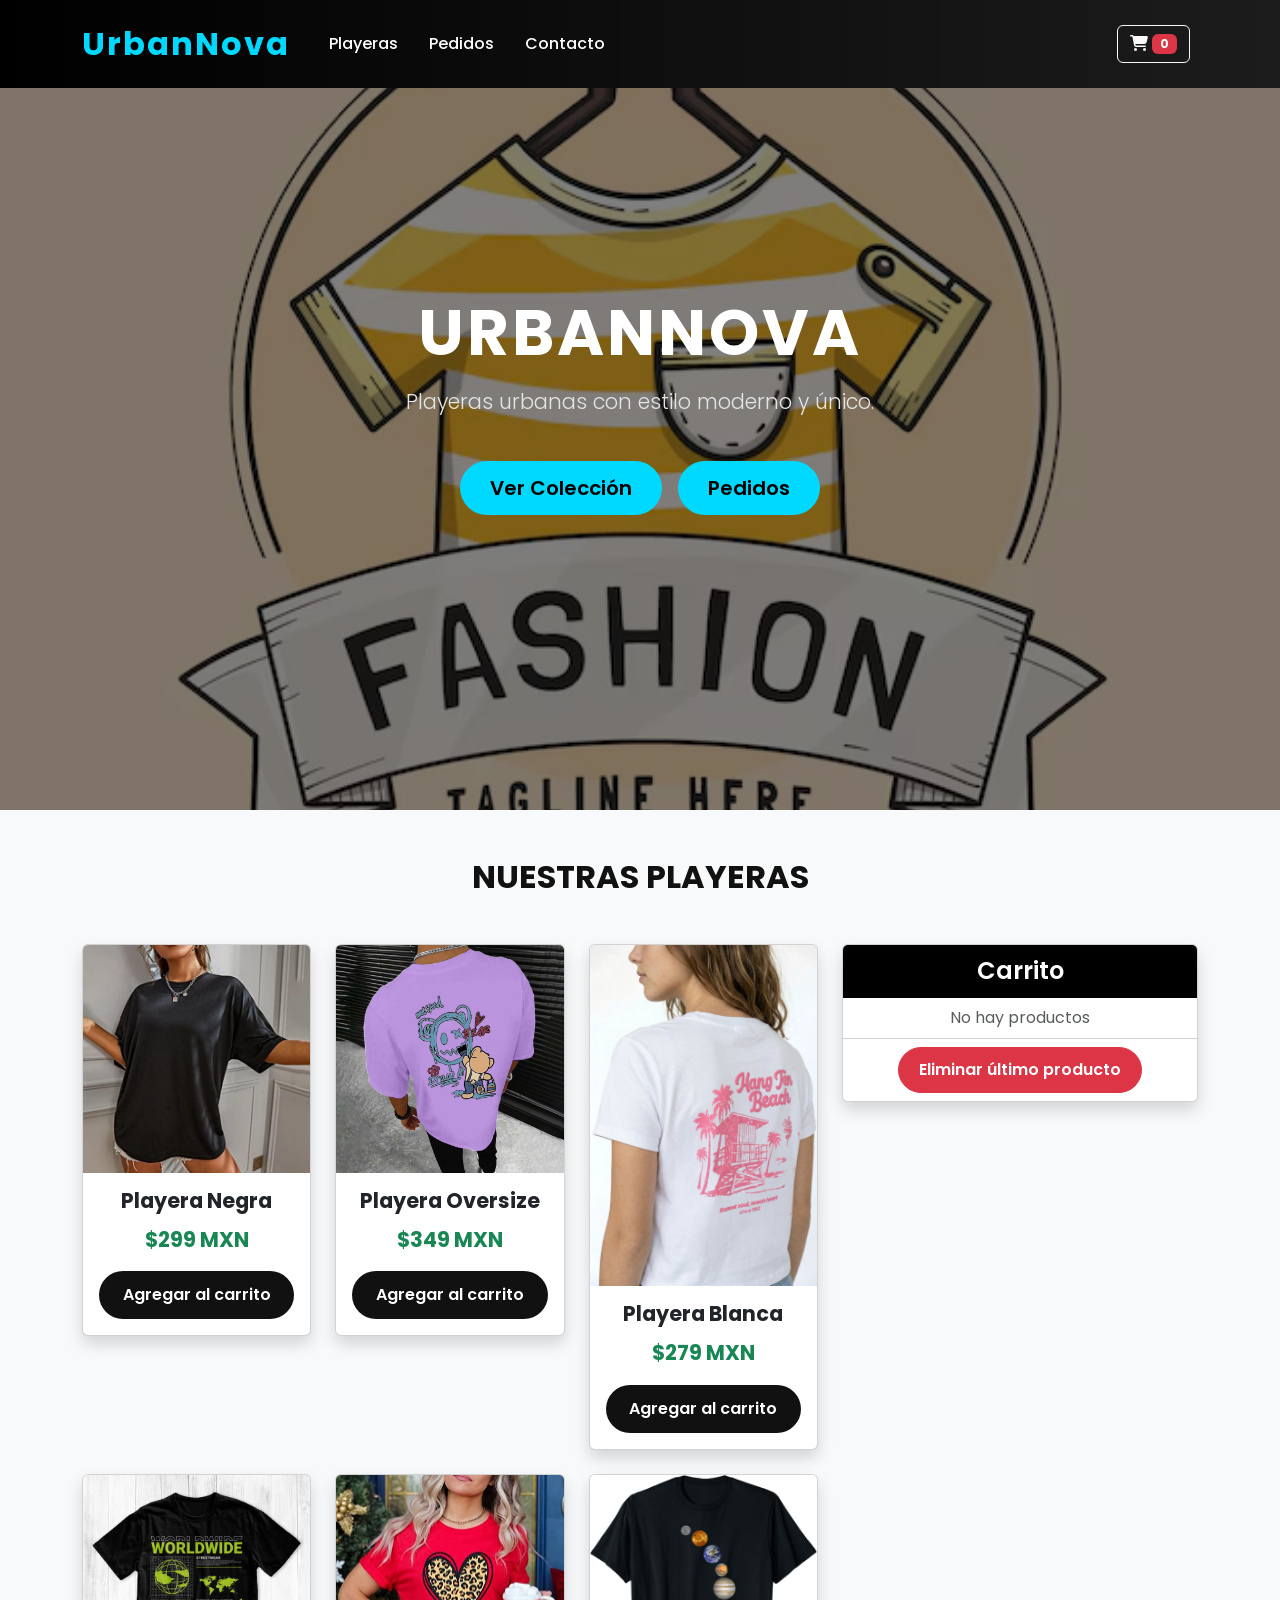
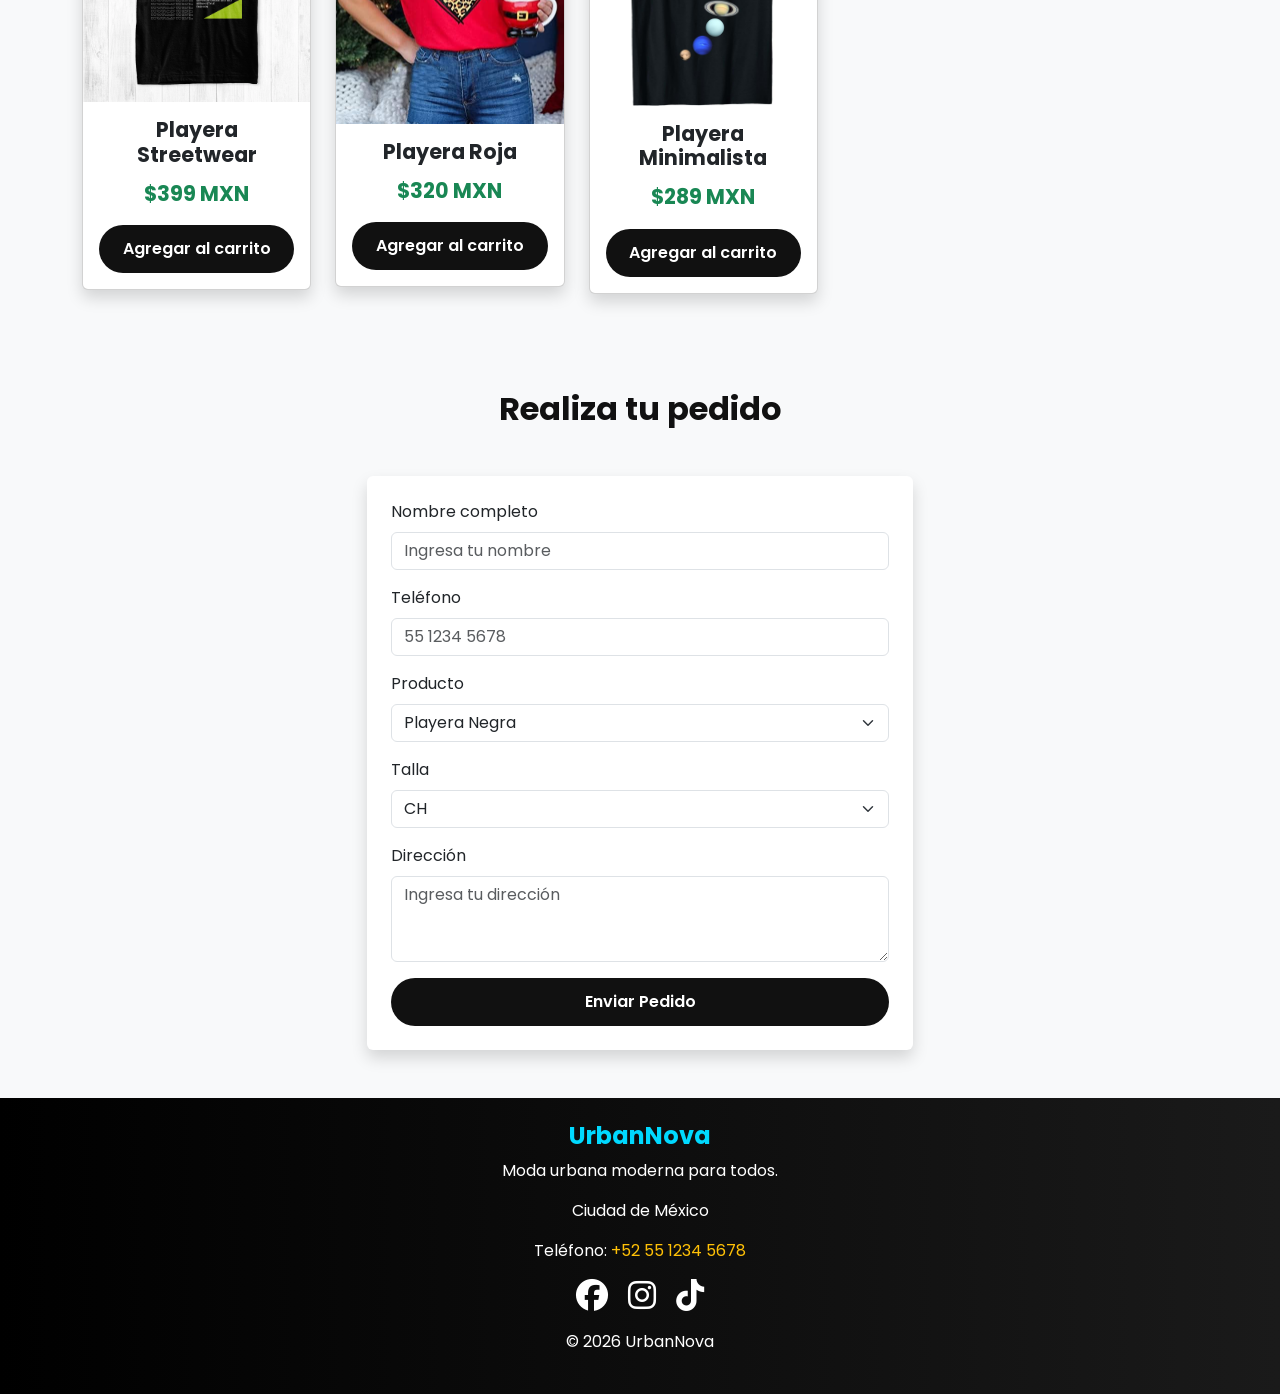
<file: index.html>
<!DOCTYPE html>
<html lang="es">

<head>

  <meta charset="UTF-8">
  <meta name="viewport" content="width=device-width, initial-scale=1.0">

  <title>UrbanNova | Tienda de Playeras</title>

  <!-- Bootstrap -->
  <link href="https://cdn.jsdelivr.net/npm/bootstrap@5.3.2/dist/css/bootstrap.min.css" rel="stylesheet">

  <!-- Font Awesome -->
  <link rel="stylesheet"
  href="https://cdnjs.cloudflare.com/ajax/libs/font-awesome/6.5.1/css/all.min.css">

  <!-- CSS -->
  <link rel="stylesheet" href="stylecarrito.css">

</head>

<body class="bg-light">

<!-- ===================================
     NAVBAR
=================================== -->
<nav class="navbar navbar-expand-lg navbar-dark fixed-top">

  <div class="container">

    <a class="navbar-brand fw-bold" href="#">
      UrbanNova
    </a>

    <!-- BOTÓN RESPONSIVE -->
    <button class="navbar-toggler"
    type="button"
    data-bs-toggle="collapse"
    data-bs-target="#navbarNav">

      <span class="navbar-toggler-icon"></span>

    </button>

    <!-- MENÚ -->
    <div class="collapse navbar-collapse" id="navbarNav">

      <ul class="navbar-nav me-auto">

        <li class="nav-item">
          <a class="nav-link" href="#playeras">
            Playeras
          </a>
        </li>

        <li class="nav-item">
          <a class="nav-link" href="#pedido">
            Pedidos
          </a>
        </li>

        <li class="nav-item">
          <a class="nav-link" href="#contacto">
            Contacto
          </a>
        </li>

      </ul>

      <!-- BOTÓN CARRITO -->
      <div class="d-flex">

        <button
        class="btn btn-outline-light me-2"
        data-bs-toggle="offcanvas"
        data-bs-target="#offcanvasCarrito">

          <i class="fas fa-shopping-cart"></i>

          <span class="badge bg-danger"
          id="contador-carrito">

            0

          </span>

        </button>

      </div>

    </div>

  </div>

</nav>

<!-- ===================================
     HERO
=================================== -->
<section class="hero text-white text-center d-flex align-items-center justify-content-center">

  <div class="container">

    <h1 class="display-3 fw-bold">
      UrbanNova
    </h1>

    <p class="lead">
      Playeras urbanas con estilo moderno y único.
    </p>

    <!-- BOTONES -->
    <div class="d-flex justify-content-center gap-3 flex-wrap mt-4">

      <!-- VER COLECCIÓN -->
      <a href="#playeras"
      class="btn btn-warning btn-lg">

        Ver Colección

      </a>

    <a href="https://forms.cloud.microsoft/r/6JQgu433ru"
target="_blank"
class="btn btn-light btn-lg">

  Pedidos

</a>

      </a>

    </div>

  </div>

</section>

<!-- ===================================
     PRODUCTOS
=================================== -->
<section class="container py-5" id="playeras">

  <h2 class="text-center mb-5 fw-bold">
    NUESTRAS PLAYERAS
  </h2>

  <div class="row">

    <!-- PRODUCTOS -->
    <div class="col-md-8">

      <div class="row g-4">

        <!-- PRODUCTO 1 -->
        <div class="col-md-4">

          <div class="card shadow">

            <img src="playera.jpg"
            class="card-img-top"
            alt="Playera Negra">

            <div class="card-body text-center">

              <h5 class="card-title">
                Playera Negra
              </h5>

              <p class="text-success fw-bold">
                $299 MXN
              </p>

              <button
              class="btn btn-dark w-100"
              onclick="agregarProducto('Playera Negra')">

                Agregar al carrito

              </button>

            </div>

          </div>

        </div>

        <!-- PRODUCTO 2 -->
        <div class="col-md-4">

          <div class="card shadow">

            <img src="oversize.jpg"
            class="card-img-top"
            alt="Playera Oversize">

            <div class="card-body text-center">

              <h5 class="card-title">
                Playera Oversize
              </h5>

              <p class="text-success fw-bold">
                $349 MXN
              </p>

              <button
              class="btn btn-dark w-100"
              onclick="agregarProducto('Playera Oversize')">

                Agregar al carrito

              </button>

            </div>

          </div>

        </div>

        <!-- PRODUCTO 3 -->
        <div class="col-md-4">

          <div class="card shadow">

            <img src="blanca.jpg"
            class="card-img-top"
            alt="Playera Blanca">

            <div class="card-body text-center">

              <h5 class="card-title">
                Playera Blanca
              </h5>

              <p class="text-success fw-bold">
                $279 MXN
              </p>

              <button
              class="btn btn-dark w-100"
              onclick="agregarProducto('Playera Blanca')">

                Agregar al carrito

              </button>

            </div>

          </div>

        </div>

        <!-- PRODUCTO 4 -->
        <div class="col-md-4">

          <div class="card shadow">

            <img src="streetwear.jpg"
            class="card-img-top"
            alt="Playera Streetwear">

            <div class="card-body text-center">

              <h5 class="card-title">
                Playera Streetwear
              </h5>

              <p class="text-success fw-bold">
                $399 MXN
              </p>

              <button
              class="btn btn-dark w-100"
              onclick="agregarProducto('Playera Streetwear')">

                Agregar al carrito

              </button>

            </div>

          </div>

        </div>

        <!-- PRODUCTO 5 -->
        <div class="col-md-4">

          <div class="card shadow">

            <img src="roja.jpg"
            class="card-img-top"
            alt="Playera Roja">

            <div class="card-body text-center">

              <h5 class="card-title">
                Playera Roja
              </h5>

              <p class="text-success fw-bold">
                $320 MXN
              </p>

              <button
              class="btn btn-dark w-100"
              onclick="agregarProducto('Playera Roja')">

                Agregar al carrito

              </button>

            </div>

          </div>

        </div>

        <!-- PRODUCTO 6 -->
        <div class="col-md-4">

          <div class="card shadow">

            <img src="minimalista.jpg"
            class="card-img-top"
            alt="Playera Minimalista">

            <div class="card-body text-center">

              <h5 class="card-title">
                Playera Minimalista
              </h5>

              <p class="text-success fw-bold">
                $289 MXN
              </p>

              <button
              class="btn btn-dark w-100"
              onclick="agregarProducto('Playera Minimalista')">

                Agregar al carrito

              </button>

            </div>

          </div>

        </div>

      </div>

    </div>

    <!-- ===================================
         CARRITO
    =================================== -->
    <div class="col-md-4">

      <div class="card shadow" id="carritocard">

        <div class="card-header text-center">

          Carrito

        </div>

        <ul class="list-group list-group-flush"
        id="lista-carrito">

          <li class="list-group-item text-muted text-center">

            No hay productos

          </li>

        </ul>

        <div class="card-footer text-center">

          <button
          class="btn btn-danger"
          onclick="eliminarProducto()">

            Eliminar último producto

          </button>

        </div>

      </div>

    </div>

  </div>

</section>

<!-- ===================================
     FORMULARIO PEDIDOS
=================================== -->
<section id="pedido" class="container py-5">

  <h2 class="text-center mb-5 fw-bold">

    Realiza tu pedido

  </h2>

  <div class="row justify-content-center">

    <div class="col-md-6">

      <form class="card shadow border-0 p-4">

        <!-- NOMBRE -->
        <div class="mb-3">

          <label class="form-label">
            Nombre completo
          </label>

          <input
          type="text"
          class="form-control"
          placeholder="Ingresa tu nombre">

        </div>

        <!-- TELÉFONO -->
        <div class="mb-3">

          <label class="form-label">
            Teléfono
          </label>

          <input
          type="tel"
          class="form-control"
          placeholder="55 1234 5678">

        </div>

        <!-- PRODUCTO -->
        <div class="mb-3">

          <label class="form-label">
            Producto
          </label>

          <select class="form-select">

            <option>Playera Negra</option>
            <option>Playera Oversize</option>
            <option>Playera Blanca</option>
            <option>Playera Streetwear</option>
            <option>Playera Roja</option>
            <option>Playera Minimalista</option>

          </select>

        </div>

        <!-- TALLA -->
        <div class="mb-3">

          <label class="form-label">
            Talla
          </label>

          <select class="form-select">

            <option>CH</option>
            <option>M</option>
            <option>G</option>
            <option>XG</option>

          </select>

        </div>

        <!-- DIRECCIÓN -->
        <div class="mb-3">

          <label class="form-label">
            Dirección
          </label>

          <textarea
          class="form-control"
          rows="3"
          placeholder="Ingresa tu dirección"></textarea>

        </div>

        <!-- BOTÓN -->
        <button
        type="submit"
        class="btn btn-dark w-100">

          Enviar Pedido

        </button>

      </form>

    </div>

  </div>

</section>

<!-- ===================================
     OFFCANVAS CARRITO
=================================== -->
<div class="offcanvas offcanvas-end"
tabindex="-1"
id="offcanvasCarrito">

  <div class="offcanvas-header">

    <h5 class="offcanvas-title">

      Tu Carrito

    </h5>

    <button
    type="button"
    class="btn-close"
    data-bs-dismiss="offcanvas">

    </button>

  </div>

  <div class="offcanvas-body">

    <ul class="list-group"
    id="lista-carrito-offcanvas">

      <li class="list-group-item text-muted text-center">

        No hay productos

      </li>

    </ul>

  </div>

</div>

<!-- ===================================
     FOOTER
=================================== -->
<footer id="contacto"
class="bg-dark text-white text-center py-4">

  <div class="container">

    <h4>
      UrbanNova
    </h4>

    <p>
      Moda urbana moderna para todos.
    </p>

    <p>
      Ciudad de México
    </p>

    <p>

      Teléfono:

      <a href="tel:+525512345678"
      class="text-warning">

        +52 55 1234 5678

      </a>

    </p>

    <!-- REDES -->
    <div class="social">

      <a href="#"
      class="text-white me-3">

        <i class="fab fa-facebook fa-2x"></i>

      </a>

      <a href="#"
      class="text-white me-3">

        <i class="fab fa-instagram fa-2x"></i>

      </a>

      <a href="#"
      class="text-white">

        <i class="fab fa-tiktok fa-2x"></i>

      </a>

    </div>

    <p class="mt-3">

      &copy; 2026 UrbanNova

    </p>

  </div>

</footer>

<!-- Bootstrap JS -->
<script src="https://cdn.jsdelivr.net/npm/bootstrap@5.3.2/dist/js/bootstrap.bundle.min.js"></script>

<!-- JS -->
<script src="carrito.js"></script>

</body>
</html>
</file>
<file: stylecarrito.css>
/* ===================================
   GOOGLE FONTS
=================================== */
@import url('https://fonts.googleapis.com/css2?family=Poppins:wght@300;400;500;600;700&display=swap');

/* ===================================
   CONFIGURACIÓN GENERAL
=================================== */
*{
    margin: 0;
    padding: 0;
    box-sizing: border-box;
}

html{
    scroll-behavior: smooth;
}

body{
    font-family: 'Poppins', sans-serif;
    background-color: #f4f4f4;
    color: #111;
}

/* ===================================
   NAVBAR
=================================== */
.navbar{
    background: linear-gradient(90deg, #000000, #1c1c1c);
    padding: 15px 0;
}

.navbar-brand{
    font-size: 2rem;
    font-weight: 700;
    color: #00d9ff !important;
    letter-spacing: 2px;
}

.nav-link{
    color: white !important;
    font-weight: 500;
    margin-left: 15px;
    transition: 0.3s;
}

.nav-link:hover{
    color: #00d9ff !important;
}

/* ===================================
   HERO
=================================== */
.hero{
    position: relative;
    height: 90vh;

    background-image:
    linear-gradient(
        rgba(0,0,0,0.5),
        rgba(0,0,0,0.5)
    ),
    url('./logo.JPG');

    background-size: cover;
    background-position: center;
    background-repeat: no-repeat;

    display: flex;
    justify-content: center;
    align-items: center;

    text-align: center;
    color: white;
}

.hero h1{
    font-size: 4rem;
    font-weight: 700;
    letter-spacing: 3px;
    text-transform: uppercase;
}

.hero p{
    font-size: 1.3rem;
    margin-top: 15px;
    color: #e5e5e5;
}

/* BOTÓN HERO */
.hero .btn{
    margin-top: 20px;
    padding: 12px 30px;
    border-radius: 30px;
    background-color: #00d9ff;
    border: none;
    color: black;
    font-weight: 600;
    transition: 0.3s;
}

.hero .btn:hover{
    background-color: white;
    transform: scale(1.05);
}

/* ===================================
   TITULOS
=================================== */
h1,h2,h5{
    font-weight: 700;
}

/* ===================================
   SECCIÓN PRODUCTOS
=================================== */
#playeras{
    padding-top: 60px;
}

/* ===================================
   CARDS
=================================== */
#productos .card{
    height: 100%;
    min-height: 520px;
    border: none;
    border-radius: 20px;
    overflow: hidden;
    transition: 0.4s;
    box-shadow: 0px 5px 15px rgba(0,0,0,0.1);
}

#productos .card:hover{
    transform: translateY(-10px);
    box-shadow: 0px 10px 25px rgba(0,0,0,0.2);
}

/* IMÁGENES */
#productos .card-img-top{
    width: 100%;
    height: 300px;
    object-fit: cover;
    object-position: center;
    display: block;
}

/* BODY CARD */
#productos .card-body{
    display: flex;
    flex-direction: column;
    justify-content: space-between;
    text-align: center;
}

/* TITULO */
.card-title{
    font-size: 1.3rem;
    margin-bottom: 10px;
}

/* PRECIO */
.text-success{
    font-size: 1.3rem;
    font-weight: 700;
}

/* BOTÓN PRODUCTOS */
.btn-dark{
    border-radius: 30px;
    padding: 12px;
    font-weight: 600;
    transition: 0.3s;
    border: none;
    background-color: #111;
}

.btn-dark:hover{
    background-color: #00d9ff;
    color: black;
}

/* ===================================
   CARRITO
=================================== */
.card-header{
    background-color: #000 !important;
    color: white !important;
    font-size: 1.5rem;
    font-weight: 600;
}

.card-footer{
    background-color: white;
}

.btn-danger{
    border-radius: 30px;
    padding: 10px 20px;
    font-weight: 600;
}

/* ===================================
   OFFCANVAS
=================================== */
.offcanvas{
    background-color: #f8f8f8;
}

.offcanvas-title{
    font-weight: 700;
}

/* ===================================
   FOOTER
=================================== */
footer{
    background: linear-gradient(90deg,#000000,#1a1a1a);
    color: white;
    padding: 50px 20px;
}

footer h4{
    color: #00d9ff;
    font-weight: 700;
}

footer a{
    text-decoration: none;
    transition: 0.3s;
}

footer a:hover{
    color: #00d9ff !important;
}

/* REDES */
.social i{
    transition: 0.3s;
}

.social i:hover{
    transform: scale(1.2);
    color: #00d9ff;
}

/* ===================================
   ANIMACIONES
=================================== */
.agregado{
    background-color: #d4edda !important;
    animation: fade 1s ease-in-out;
}

.eliminado{
    background-color: #f8d7da !important;
    animation: fade 1s ease-in-out;
}

@keyframes fade{
    from{
        opacity: 0.4;
    }

    to{
        opacity: 1;
    }
}

/* ===================================
   RESPONSIVE
=================================== */
@media(max-width:768px){

    .hero h1{
        font-size: 2.5rem;
    }

    .hero p{
        font-size: 1rem;
    }

    #productos .card{
        min-height: auto;
    }

    #productos .card-img-top{
        height: 250px;
    }

}
</file>
